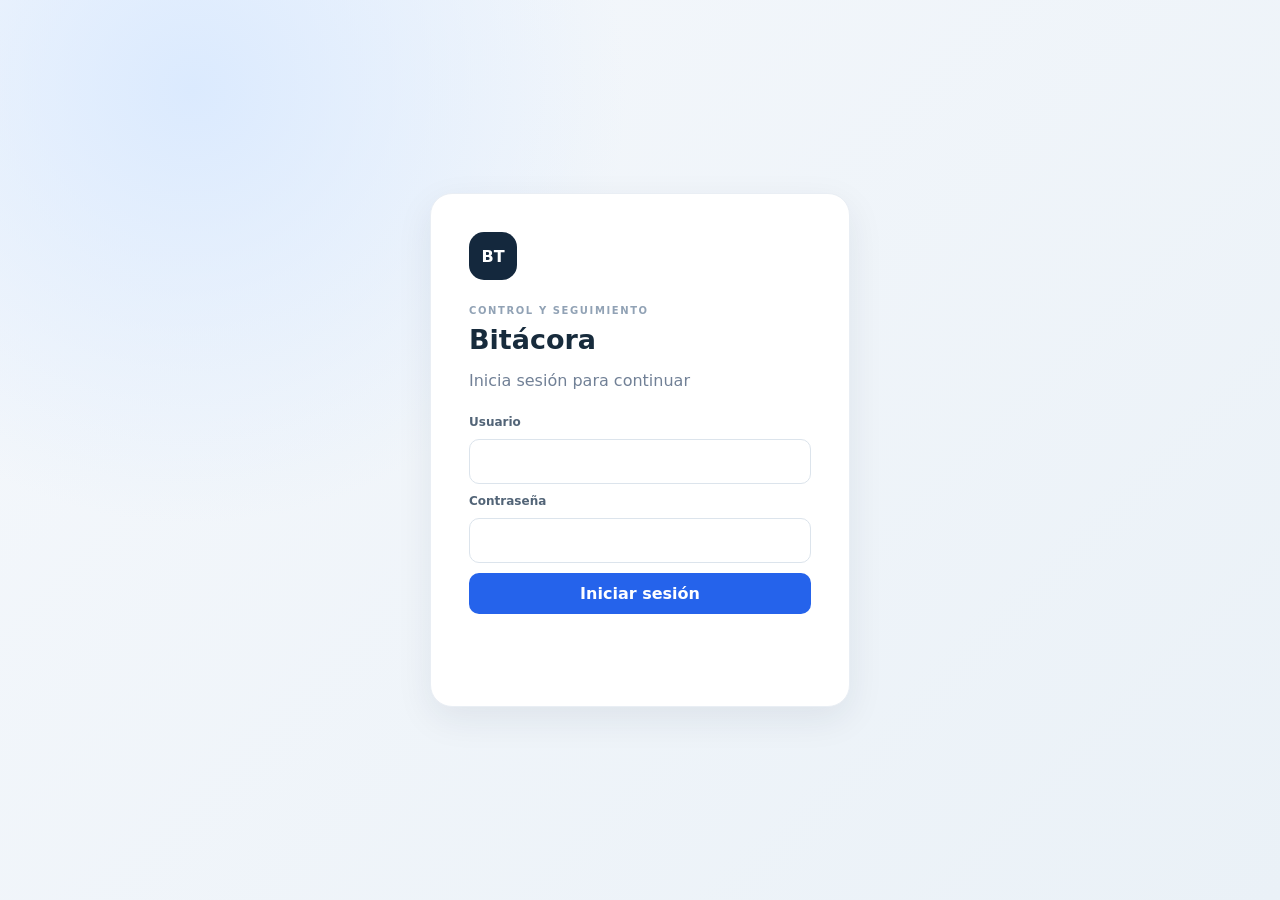
<file: index.html>
<!DOCTYPE html>
<html lang="es">
<head>
  <meta charset="UTF-8">
    <meta name="theme-color" content="#14283d">
  <meta http-equiv="Content-Security-Policy" content="default-src 'self'; script-src 'self'; style-src 'self'; img-src 'self' data:; connect-src 'self' https://script.google.com https://*.googleusercontent.com; base-uri 'none'; form-action 'none'; frame-ancestors 'none'">
  <meta name="referrer" content="no-referrer">
  <meta name="viewport" content="width=device-width, initial-scale=1">
  <meta name="description" content="Bitácora inteligente de trámites">
  <title>Bitácora Trámites</title>
  <link rel="stylesheet" href="css/estilos.css">
  <script src="js/config.js"></script>
  <script defer src="js/api.js"></script>
  <script defer src="js/app.js"></script>
</head>
<body>
<div id="loginView" class="login-shell">
    <div class="login-card">
      <div class="brand-mark">BT</div>
      <p class="eyebrow">CONTROL Y SEGUIMIENTO</p>
      <h1>Bitácora</h1>
      <p class="muted">Inicia sesión para continuar</p>
      <form id="loginForm">
        <label>Usuario</label>
        <input id="loginUser" type="text" autocomplete="username" required>
        <label>Contraseña</label>
        <input id="loginPassword" type="password" autocomplete="current-password" required>
        <button class="btn primary full" type="submit">Iniciar sesión</button>
        <p id="loginError" class="error" role="alert"></p>
      </form>
    </div>
  </div>

  <div id="appView" class="app hidden">
    <aside class="sidebar">
      <div class="side-brand"><div class="brand-mark small">BT</div><div><b>BITÁCORA</b><small>Gestión de trámites</small></div></div>
      <nav>
        <button class="nav-item active" data-view="dashboard">▦ <span>Dashboard</span></button>
        <button class="nav-item" data-view="registro">＋ <span>Nueva atención</span></button>
        <button class="nav-item" data-view="personas">♙ <span>Personas y expedientes</span></button>
        <button class="nav-item" data-view="comparador">⌕ <span>Comparador</span></button>
        <button class="nav-item" data-view="alertas">⚑ <span>Alertas</span></button>
        <button class="nav-item" data-view="registros">☰ <span>Registros</span></button>
        <button id="navAdmin" class="nav-item hidden" data-view="admin">⚙ <span>Administración</span></button>
      </nav>
      <div class="side-bottom"><small id="sideUser"></small><button id="logoutBtn" class="btn ghost full">Cerrar sesión</button></div>
    </aside>

    <main class="main">
      <header class="topbar">
        <div><p class="eyebrow">SISTEMA DE ATENCIÓN</p><h2 id="pageTitle">Dashboard</h2></div>
        <div class="user-pill"><span class="online-dot"></span><span id="topUser">Usuario</span></div>
      </header>

      <section id="view-dashboard" class="view">
        <div class="welcome"><div><h2>Resumen de actividad</h2><p>Indicadores de la bitácora.</p></div><span id="todayLabel"></span></div>
        <div class="stats-grid">
          <article class="stat-card"><span>Atenciones de hoy</span><strong id="statToday">0</strong></article>
          <article class="stat-card"><span>Procesos abiertos</span><strong id="statOpen">0</strong></article>
          <article class="stat-card"><span>Alertas pendientes</span><strong id="statAlerts">0</strong></article>
          <article class="stat-card"><span>Trámites concluidos</span><strong id="statDone">0</strong></article>
        </div>
        <article class="panel"><h3>Bitácora de atención</h3><p class="muted">Registra cada atención y consulta los antecedentes de las personas desde su proceso.</p><button class="btn primary" data-go="registro">Registrar nueva atención</button></article>
      </section>

      <section id="view-registro" class="view hidden">
        <div class="section-head"><div><h2>Nueva atención</h2><p class="muted">Los datos de captura se validan nuevamente en el servidor.</p></div></div>
        <form id="attentionForm" class="panel form-grid">
          <div class="field"><label>Fecha de registro</label><input id="regDate" type="date" disabled></div>
          <div class="field"><label>Capturista</label><input id="regUser" type="text" disabled></div>
          <div class="field"><label>CURP</label><input id="curp" type="text" maxlength="18" placeholder="18 caracteres" autocomplete="off" autocapitalize="characters" spellcheck="false"></div>
          <div class="field"><label>Nombre completo *</label><input id="fullName" type="text" required maxlength="150" autocomplete="name"></div>
          <div class="field"><label>Trámite *</label><select id="tramite" required></select></div>
          <div class="field"><label>Teléfono</label><input id="phone" type="tel" inputmode="tel" maxlength="20"></div>
          <div class="field"><label>Correo electrónico</label><input id="email" type="email" autocomplete="email"></div>
          <div class="field"><label>Estatus *</label><select id="status" required></select></div>
          <div class="field"><label>Folio de trámite</label><input id="folio" type="text" maxlength="60"></div>
          <div class="field"><label>Fecha de seguimiento</label><input id="followDate" type="date"></div>
          <div class="field full-span"><label>Observaciones</label><textarea id="notes" rows="4" maxlength="2000" placeholder="Describe la atención..."></textarea></div>
          <div class="form-actions full-span"><button type="reset" class="btn secondary">Limpiar</button><button type="submit" class="btn primary">Guardar atención</button></div>
          <p id="registerMessage" class="full-span" role="status" aria-live="polite"></p>
        </form>
      </section>

      <section id="view-personas" class="view hidden"><div class="panel"><h2>Personas y expedientes</h2><p class="muted">CURP exacta o nombre similar. Se muestran hasta 25 personas sugeridas.</p><div class="search-row"><select id="personType"><option value="CURP">CURP exacta</option><option value="NOMBRE">Nombre similar</option></select><input id="personQuery" type="text" placeholder="CURP o nombre completo"><button id="personSearch" class="btn primary">Buscar</button></div><p id="personMessage" class="muted"></p><div id="personResults"></div></div><div id="personFile" class="panel hidden"><h2 id="personName"></h2><p id="personCurp" class="muted"></p><p id="personSummary"></p><h3>Historial de atenciones</h3><div id="personHistory"></div><h3>Alertas</h3><div id="personAlerts"></div></div></section>

<section id="view-comparador" class="view hidden">
        <div class="panel">
          <h2>Comparador de base externa</h2><p class="muted">CURP exacta o nombre aproximado. Se recuperan las columnas S, O, P y M.</p>
          <div class="search-row"><select id="compareType"><option value="CURP">Buscar por CURP exacta</option><option value="NOMBRE">Buscar por nombre</option></select><input id="compareQuery" type="text" placeholder="Escribe CURP o nombre"><button id="compareBtn" class="btn primary">Buscar</button></div>
          <p id="compareMessage" class="muted"></p>
          <div class="table-wrap"><table><thead><tr><th>Fila</th><th>Columna S</th><th>Columna O</th><th>Columna P</th><th>Columna M</th></tr></thead><tbody id="compareResults"><tr><td colspan="5" class="muted">Realiza una búsqueda.</td></tr></tbody></table></div>
        </div>
      </section>

      <section id="view-admin" class="view hidden">
        <div class="admin-grid">
          <form id="userForm" class="panel form-grid" autocomplete="off">
            <div class="full-span"><h2>Nuevo usuario</h2><p class="muted">La contraseña debe tener al menos 12 caracteres.</p></div>
            <div class="field"><label for="newUser">Usuario *</label><input id="newUser" type="text" required minlength="3" maxlength="40" pattern="[a-z0-9._-]+" title="Minúsculas, números, punto, guion" autocomplete="off"></div>
            <div class="field"><label for="newUserName">Nombre completo *</label><input id="newUserName" type="text" required minlength="3" maxlength="100" autocomplete="off"></div>
            <div class="field"><label for="newUserPass">Contraseña *</label><input id="newUserPass" type="password" required minlength="12" autocomplete="new-password"></div>
            <div class="field"><label for="newUserRole">Rol *</label><select id="newUserRole"><option value="USUARIO">USUARIO</option><option value="RESP">RESP</option><option id="roleAdminOption" value="ADMIN">ADMIN</option></select></div>
            <div class="form-actions full-span"><button type="submit" class="btn primary">Crear usuario</button></div>
            <p id="userMessage" class="full-span" role="status" aria-live="polite"></p>
          </form>
          <form id="tramiteForm" class="panel" autocomplete="off">
            <h2>Nuevo tipo de trámite</h2><p class="muted">Aparecerá en el formulario de atención.</p>
            <div class="field"><label for="newTramite">Nombre *</label><input id="newTramite" type="text" required minlength="2" maxlength="80"></div>
            <div class="form-actions"><button type="submit" class="btn primary">Agregar trámite</button></div>
            <p id="tramiteMessage" role="status" aria-live="polite"></p>
          </form>
        </div>
      </section>

      <section id="view-registros" class="view hidden">
        <div class="panel">
          <h2>Consulta de registros</h2><p class="muted">Más recientes primero. Solo ves las hojas permitidas para tu rol.</p>
          <div class="reg-controls">
            <select id="regSheet" aria-label="Hoja"></select>
            <input id="regQuery" type="text" maxlength="100" placeholder="Buscar texto en la hoja (nombre, CURP, folio...)">
            <select id="regSize" aria-label="Filas por página"><option value="25">25</option><option value="50" selected>50</option><option value="100">100</option></select>
            <button id="regSearch" class="btn primary">Consultar</button>
          </div>
          <p id="regMessage" class="muted" role="status" aria-live="polite"></p>
          <div class="table-wrap"><table class="reg-table"><thead id="regHead"></thead><tbody id="regBody"><tr><td class="muted">Elige una hoja y consulta.</td></tr></tbody></table></div>
          <div class="pager"><button id="regPrev" class="btn secondary" disabled>← Anterior</button><button id="regNext" class="btn secondary" disabled>Siguiente →</button></div>
        </div>
      </section>

      <section id="view-alertas" class="view hidden">
        <div class="panel"><h2>Alertas pendientes</h2><p class="muted">Revisa y resuelve alertas de seguimiento y posibles duplicidades.</p><div id="alertsList" class="alerts-list"></div></div>
      </section>
    </main>
  </div>

  <div id="sessionWarning" class="modal hidden">
    <div class="modal-card"><div class="warning-icon">!</div><h2>Tu sesión está por vencer</h2><p>Quedan cinco minutos para terminar. Guarda la información y prepárate para iniciar sesión nuevamente.</p><button id="warningClose" class="btn primary full">Entendido</button></div>
  </div>
  <div id="toast" class="toast"></div>
</body>
</html>
</file>
<file: css/estilos.css>
:root{--navy:#14283d;--blue:#2563eb;--teal:#14b8a6;--ink:#172b3c;--muted:#718096;--line:#e5ebf1;--bg:#f3f6fa;--white:#fff;--danger:#c2413a;--shadow:0 12px 36px rgba(20,40,61,.08)}
*{box-sizing:border-box}body{margin:0;background:var(--bg);color:var(--ink);font-family:Inter,ui-sans-serif,system-ui,-apple-system,"Segoe UI",sans-serif}button,input,select,textarea{font:inherit}button{cursor:pointer}.hidden{display:none!important}.muted{color:var(--muted)}.eyebrow{font-size:10px;letter-spacing:.16em;font-weight:800;color:#91a2b5;margin:0 0 8px}.login-shell{min-height:100vh;display:grid;place-items:center;padding:24px;background:radial-gradient(circle at 15% 10%,#dbeafe,transparent 32%),linear-gradient(135deg,#f5f8fc,#eaf1f7)}.login-card{width:min(100%,420px);background:#fff;border:1px solid #e9eef4;border-radius:22px;padding:38px;box-shadow:var(--shadow)}.brand-mark{width:48px;height:48px;border-radius:15px;background:var(--navy);color:#fff;display:grid;place-items:center;font-weight:900;margin-bottom:25px}.brand-mark.small{width:38px;height:38px;margin:0;border-radius:12px}.login-card h1{font-size:27px;margin:0 0 8px}.login-card form{display:grid;gap:10px;margin-top:25px}.login-card label,.field label{font-size:12px;font-weight:700;color:#526477}.login-card input,.field input,.field select,.field textarea,.search-row input,.search-row select{width:100%;border:1px solid #dce4ec;border-radius:10px;padding:12px 13px;background:#fff;color:var(--ink);outline:none;min-width:0}.login-card input:focus,.field input:focus,.field select:focus,.field textarea:focus,.search-row input:focus{border-color:#6b9af8;box-shadow:0 0 0 3px #2563eb15}.btn{border:0;border-radius:10px;padding:11px 16px;font-weight:700;transition:.15s}.btn.primary{background:var(--blue);color:#fff}.btn.primary:hover{background:#1d4ed8}.btn.secondary{background:#edf2f7;color:#33475b}.btn.ghost{background:#ffffff15;color:#e8f0f7}.btn.full{width:100%}.error{color:var(--danger);font-size:13px;min-height:18px}.app{min-height:100vh;display:flex}.sidebar{width:248px;background:var(--navy);color:#fff;padding:24px 16px;display:flex;flex-direction:column;flex-shrink:0}.side-brand{display:flex;align-items:center;gap:11px;padding:0 8px 32px}.side-brand b{font-size:13px;letter-spacing:.12em}.side-brand small{display:block;color:#9eb2c7;font-size:11px;margin-top:3px}.sidebar nav{display:grid;gap:7px}.nav-item{border:0;background:transparent;color:#b9c9d8;text-align:left;padding:13px 14px;border-radius:10px;font-size:18px}.nav-item span{font-size:13px;margin-left:10px;font-weight:600}.nav-item:hover,.nav-item.active{background:#ffffff17;color:#fff}.side-bottom{margin-top:auto;display:grid;gap:14px;padding:14px 5px 0;color:#c4d2df;font-size:12px}.main{flex:1;min-width:0;padding:28px 36px 50px}.topbar{display:flex;align-items:center;justify-content:space-between;border-bottom:1px solid var(--line);padding-bottom:20px;margin-bottom:28px}.topbar h2{margin:0;font-size:24px}.user-pill{background:#fff;border:1px solid var(--line);padding:9px 13px;border-radius:30px;font-size:12px;font-weight:700}.online-dot{display:inline-block;width:8px;height:8px;border-radius:50%;background:#18b981;margin-right:7px}.welcome{display:flex;align-items:center;justify-content:space-between;margin-bottom:20px}.welcome h2,.section-head h2,.panel h2{margin:0 0 6px}.welcome p,.section-head p{margin:0}.stats-grid{display:grid;grid-template-columns:repeat(4,minmax(0,1fr));gap:16px;margin-bottom:20px}.stat-card,.panel{background:#fff;border:1px solid var(--line);border-radius:16px;padding:22px;box-shadow:0 3px 12px rgba(20,40,61,.025)}.stat-card span{display:block;color:var(--muted);font-size:12px;font-weight:650}.stat-card strong{display:block;font-size:34px;margin-top:10px;color:var(--navy)}.panel h3{margin:0 0 8px}.panel p{font-size:13px}.section-head{margin-bottom:18px}.form-grid{display:grid;grid-template-columns:repeat(2,minmax(0,1fr));gap:17px}.field{display:grid;gap:7px;min-width:0}.field input:disabled{background:#f4f6f8;color:#708092}.field textarea{resize:vertical}.full-span{grid-column:1/-1}.form-actions{display:flex;justify-content:flex-end;gap:10px}.search-row{display:grid;grid-template-columns:190px 1fr auto;gap:10px;margin:20px 0 10px}.table-wrap{overflow:auto;margin-top:16px}table{width:100%;border-collapse:collapse;font-size:13px}th,td{text-align:left;padding:13px 12px;border-bottom:1px solid var(--line);white-space:nowrap}th{font-size:11px;text-transform:uppercase;letter-spacing:.06em;color:#728398;background:#f8fafc}.alerts-list{display:grid;gap:10px;margin-top:16px}.alert-item{display:flex;align-items:center;justify-content:space-between;gap:15px;border:1px solid var(--line);padding:15px;border-radius:12px}.alert-item p{margin:4px 0 0}.modal{position:fixed;inset:0;background:#0d1d2dcc;display:grid;place-items:center;padding:20px;z-index:20}.modal-card{background:#fff;border-radius:18px;padding:28px;max-width:410px;text-align:center;box-shadow:var(--shadow)}.warning-icon{width:42px;height:42px;border-radius:50%;background:#fff4db;color:#b7791f;font-size:26px;font-weight:900;display:grid;place-items:center;margin:0 auto 15px}.toast{position:fixed;right:24px;bottom:24px;background:var(--navy);color:#fff;padding:13px 18px;border-radius:11px;box-shadow:var(--shadow);opacity:0;transform:translateY(8px);pointer-events:none;transition:.2s;z-index:30;font-size:13px}.toast.show{opacity:1;transform:translateY(0)}.toast.bad{background:#9f302b}
@media(max-width:900px){.sidebar{width:205px}.main{padding:24px}.stats-grid{grid-template-columns:repeat(2,1fr)}}@media(max-width:650px){.app{display:block}.sidebar{width:100%;padding:12px;position:sticky;top:0;z-index:5}.side-brand{padding:0 5px 10px}.sidebar nav{display:flex;overflow:auto}.nav-item{white-space:nowrap;padding:9px 10px}.nav-item span{font-size:11px;margin-left:5px}.side-bottom{display:none}.main{padding:20px 14px}.topbar{margin-bottom:20px}.topbar h2{font-size:20px}.user-pill{font-size:10px}.stats-grid{gap:9px}.stat-card{padding:15px}.stat-card strong{font-size:27px}.form-grid{grid-template-columns:1fr}.full-span{grid-column:auto}.search-row{grid-template-columns:1fr}.welcome{align-items:flex-start;gap:10px;flex-direction:column}.login-card{padding:27px 22px}}

/* ---- Mejoras ---- */
#curp{text-transform:uppercase}
.admin-grid{display:grid;grid-template-columns:2fr 1fr;gap:18px;align-items:start}
.admin-grid .panel .field{margin-bottom:12px}
#registerMessage,#userMessage,#tramiteMessage,#personMessage,#compareMessage{font-size:13px;min-height:18px}
#personHistory .panel{margin-bottom:10px}
.btn:disabled{opacity:.6;cursor:not-allowed}
.btn:focus-visible,.nav-item:focus-visible{outline:3px solid #6b9af8;outline-offset:2px}
.field select:focus,.search-row select:focus{border-color:#6b9af8;box-shadow:0 0 0 3px #2563eb15;outline:none}
.toast{max-width:min(420px,calc(100vw - 32px))}
@media(max-width:900px){.admin-grid{grid-template-columns:1fr}}
@media(prefers-reduced-motion:reduce){*{transition:none!important;scroll-behavior:auto!important}}


/* ---- Registros ---- */
.reg-controls{display:grid;grid-template-columns:200px 1fr 90px auto;gap:10px;margin:18px 0 10px}
.reg-controls select,.reg-controls input{width:100%;border:1px solid #dce4ec;border-radius:10px;padding:12px 13px;background:#fff;color:var(--ink);min-width:0}
.reg-table td{max-width:280px;overflow:hidden;text-overflow:ellipsis}
.pager{display:flex;justify-content:space-between;gap:10px;margin-top:14px}
@media(max-width:650px){.reg-controls{grid-template-columns:1fr}}
</file>
